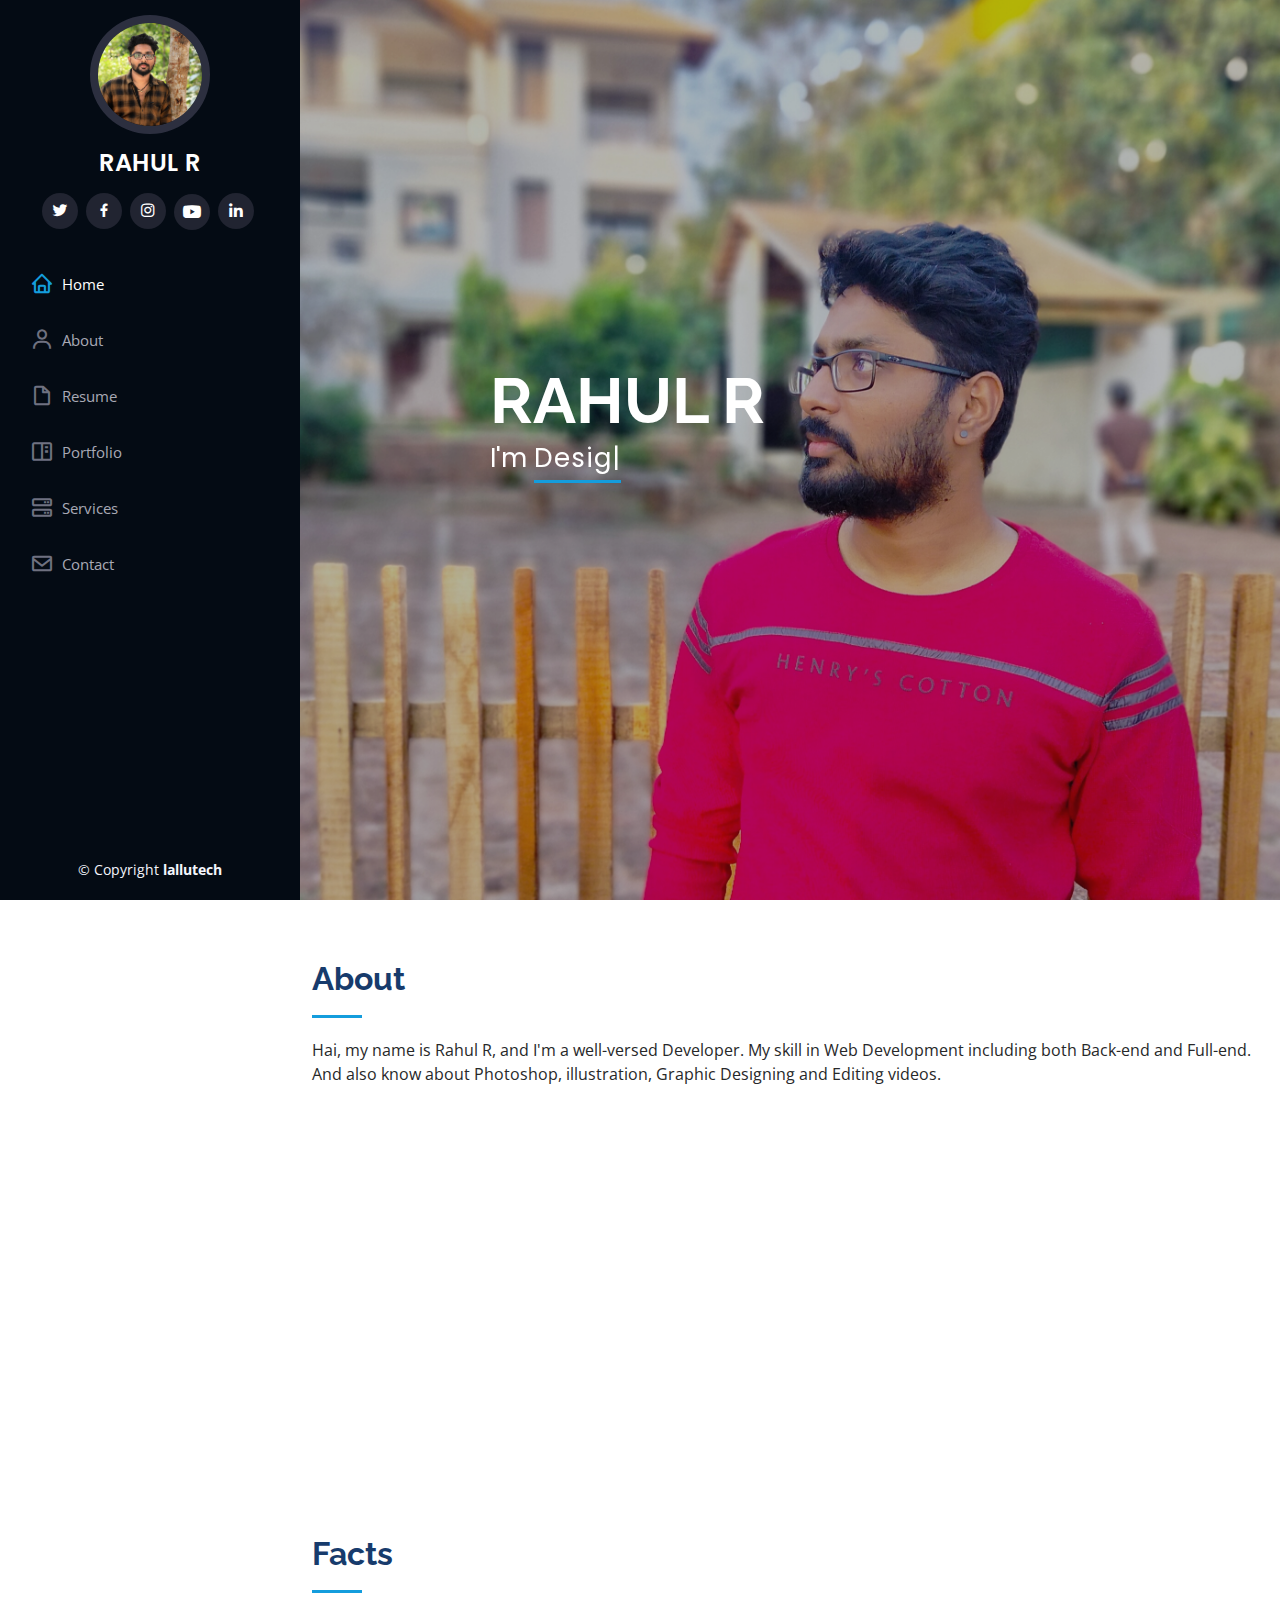
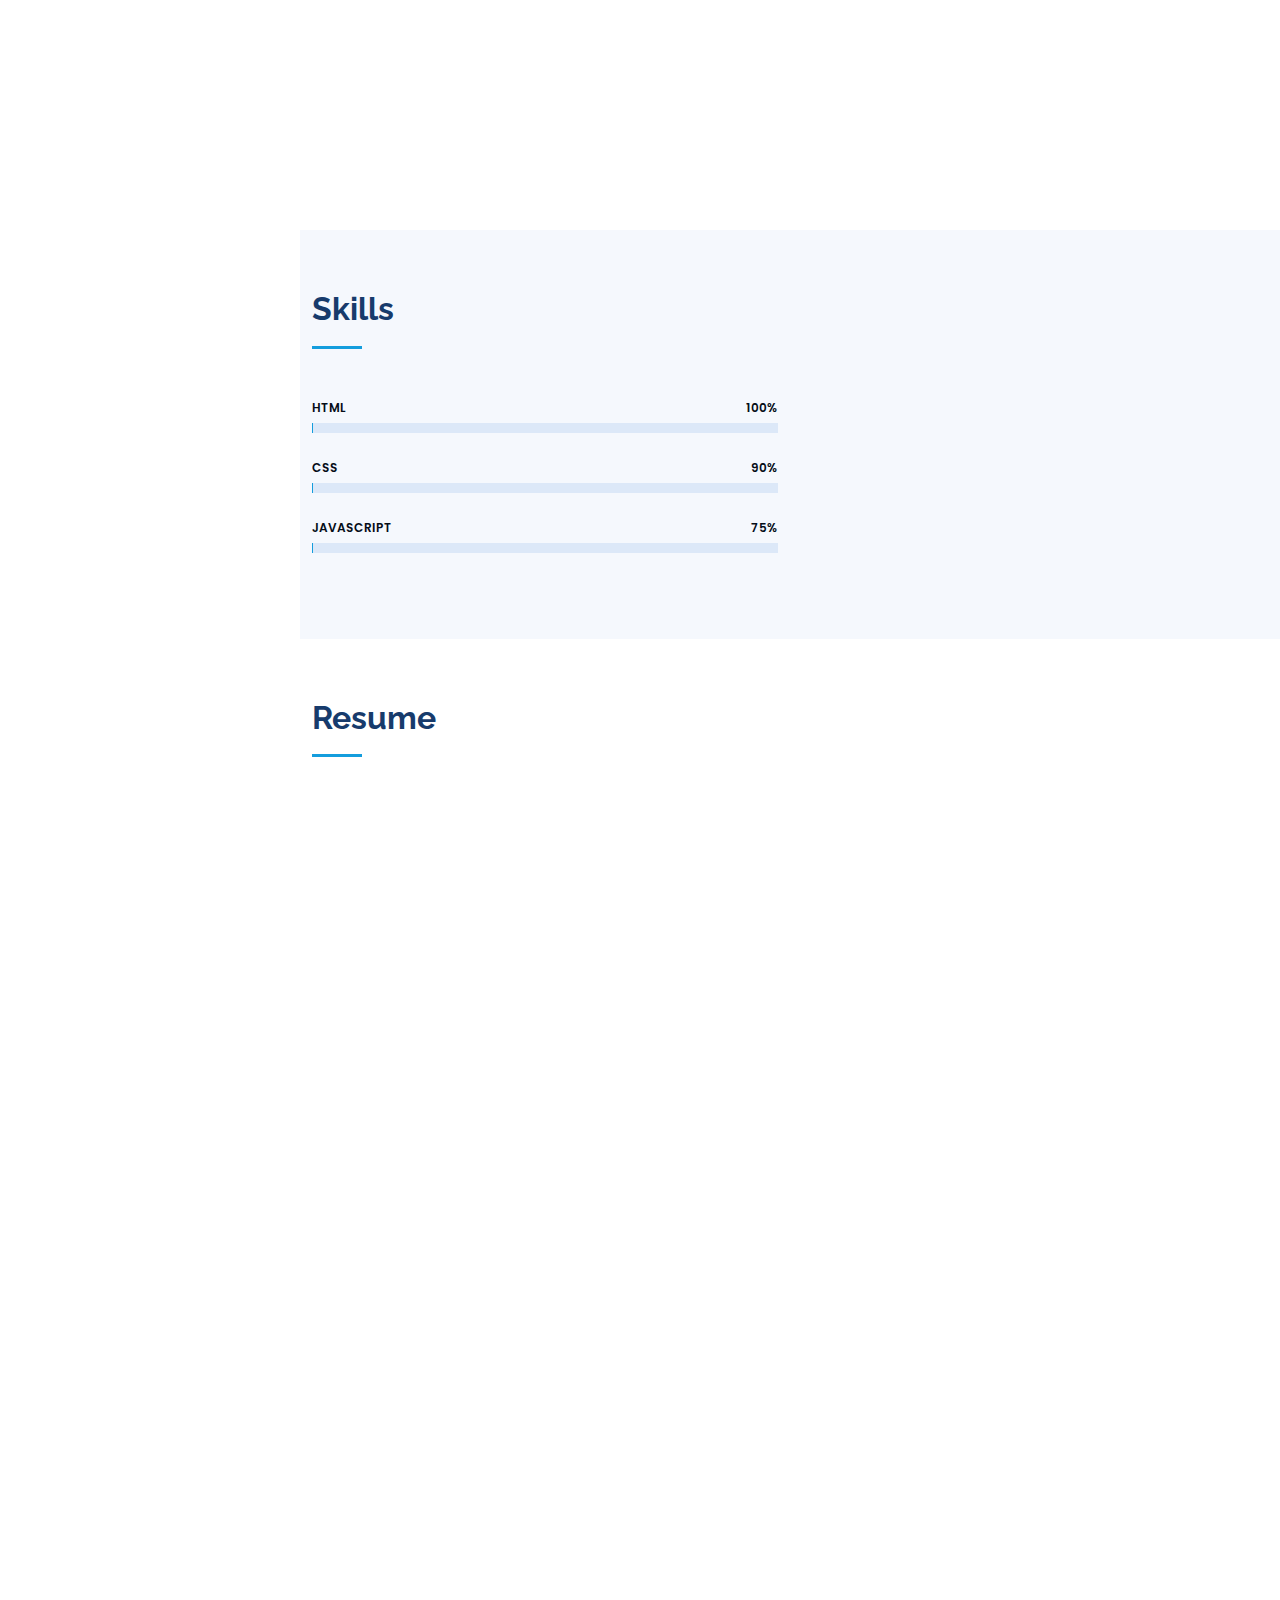
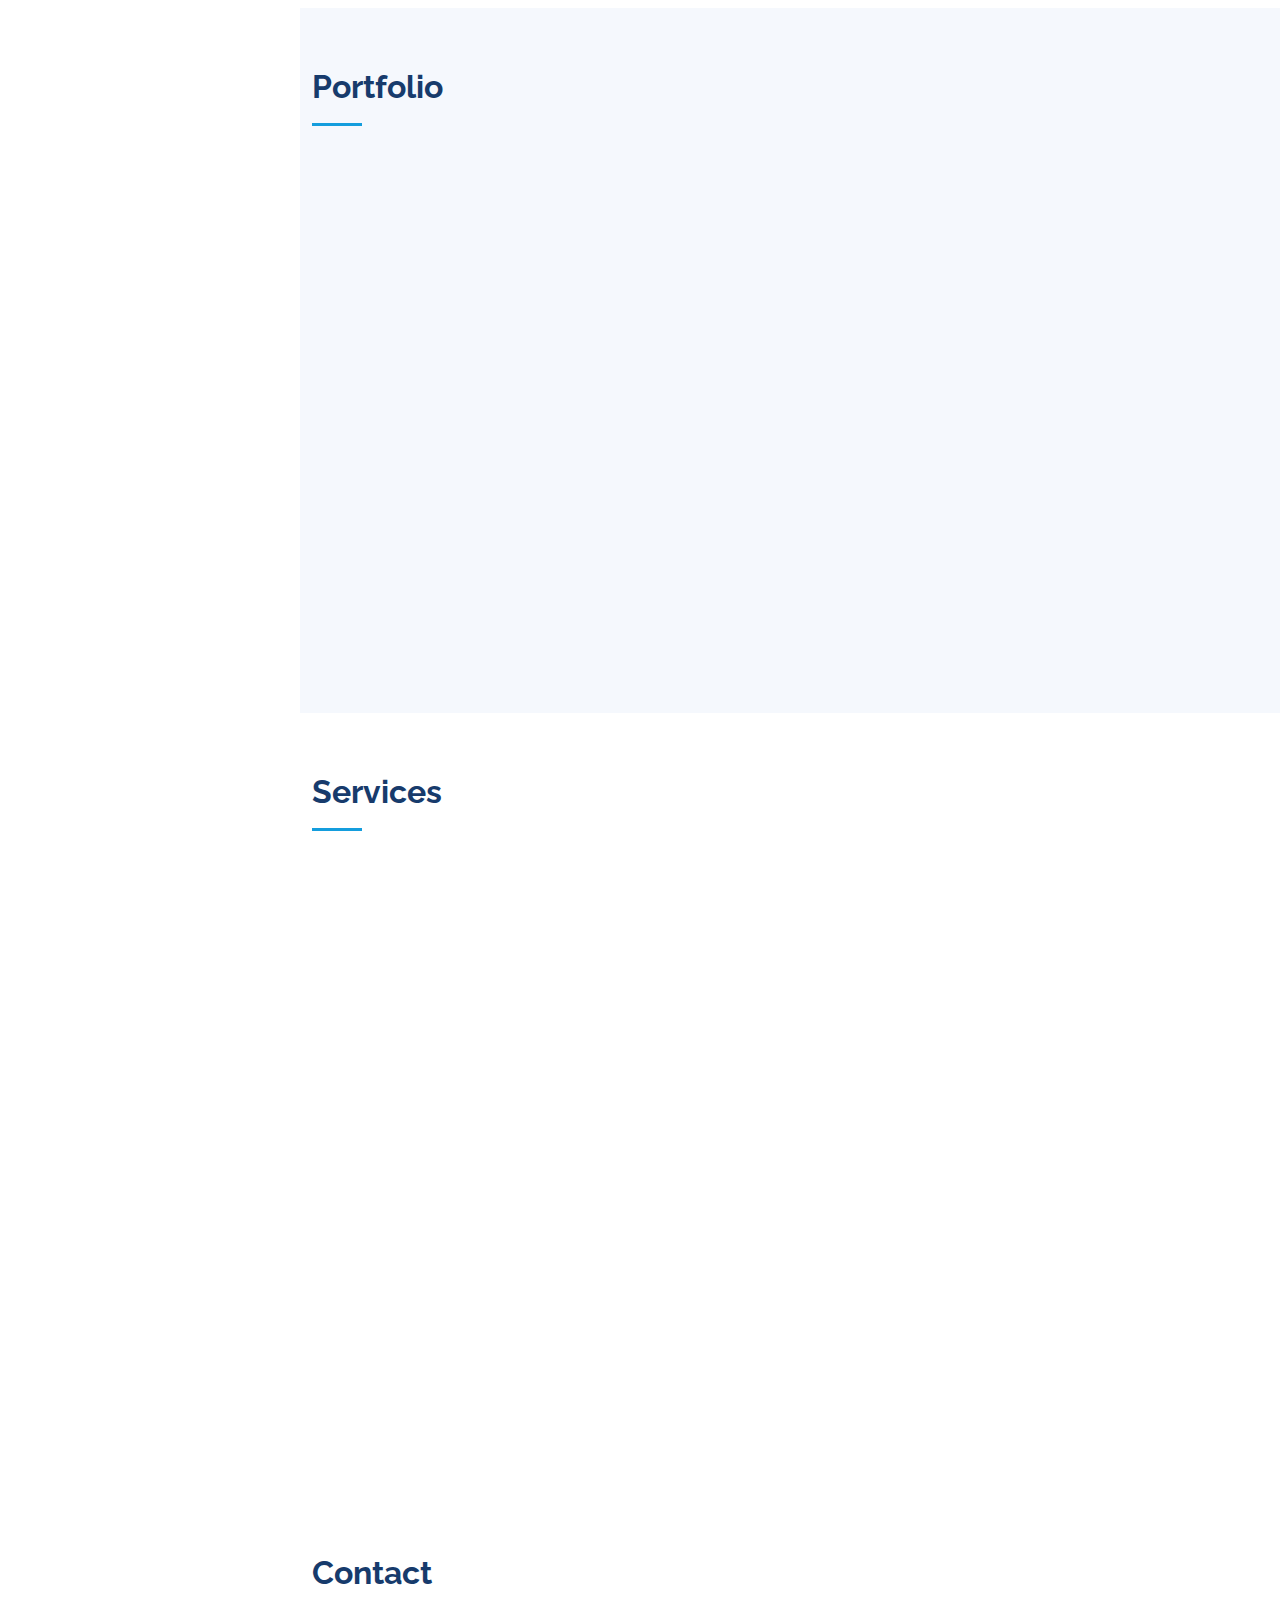
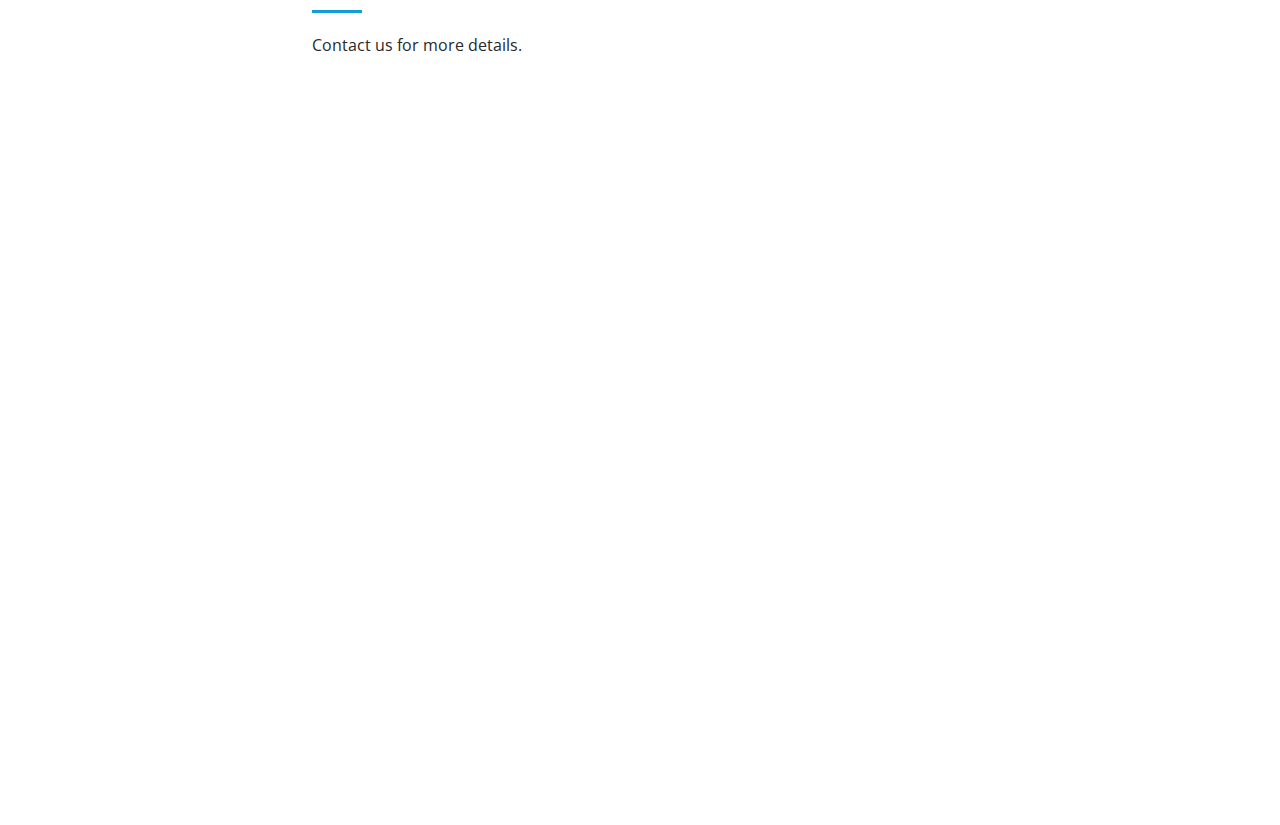
<file: index.html>
<!DOCTYPE html>
<html lang="en">

<head>
  <meta charset="utf-8">
  <meta content="width=device-width, initial-scale=1.0" name="viewport">

  <title>RAHUL R</title>
  <script src="https://ajax.googleapis.com/ajax/libs/jquery/3.5.1/jquery.min.js"></script>
  <meta content="" name="description">
  <meta content="" name="keywords">

  <!-- Favicons -->
  <link href="assets/img/lt-logo.png" rel="icon">
  <link href="assets/img/apple-touch-icon.png" rel="apple-touch-icon">

  <!-- Google Fonts -->
  <link href="https://fonts.googleapis.com/css?family=Open+Sans:300,300i,400,400i,600,600i,700,700i|Raleway:300,300i,400,400i,500,500i,600,600i,700,700i|Poppins:300,300i,400,400i,500,500i,600,600i,700,700i" rel="stylesheet">

  <!-- Vendor CSS Files -->
  <link href="assets/vendor/aos/aos.css" rel="stylesheet">
  <link href="assets/vendor/bootstrap/css/bootstrap.min.css" rel="stylesheet">
  <link href="assets/vendor/bootstrap-icons/bootstrap-icons.css" rel="stylesheet">
  <link href="assets/vendor/boxicons/css/boxicons.min.css" rel="stylesheet">
  <link href="assets/vendor/glightbox/css/glightbox.min.css" rel="stylesheet">
  <link href="assets/vendor/swiper/swiper-bundle.min.css" rel="stylesheet">

  <!-- Template Main CSS File -->
  <link href="assets/css/style.css" rel="stylesheet">

  <!-- =======================================================
  * Template Name: iPortfolio - v3.10.0
  * Template URL: https://bootstrapmade.com/iportfolio-bootstrap-portfolio-websites-template/
  * Author: BootstrapMade.com
  * License: https://bootstrapmade.com/license/
  ======================================================== -->
</head>

<body>

  <!-- ======= Mobile nav toggle button ======= -->
  <i class="bi bi-list mobile-nav-toggle d-xl-none"></i>

  <!-- ======= Header ======= -->
  <header id="header">
    <div class="d-flex flex-column">

      <div class="profile">
        <img src="assets/img/rahul.jpg" alt="" class="img-fluid rounded-circle">
        <h1 class="text-light"><a href="index.html">RAHUL R</a></h1>
        <div class="social-links mt-3 text-center">
          <a href="#" class="twitter"><i class="bx bxl-twitter"></i></a>
          <a href="https://www.facebook.com/rahul.ramesh.1447342?mibextid=ZbWKwL" class="facebook"><i class="bx bxl-facebook"></i></a>
          <a href="https://instagram.com/ra_hul__458?igshid=YmJhNjkzNzY=" class="instagram"><i class="bx bxl-instagram"></i></a>
          <a href="https://www.youtube.com/channel/UC-0vsH_HWn7qJlnX1DdF-AQ" class="youtube"><i class="bi-youtube"></i></a>
          <a href="https://www.linkedin.com/in/rahul-r-613b431ab/" class="linkedin"><i class="bx bxl-linkedin"></i></a>
        </div>
      </div>

      <nav id="navbar" class="nav-menu navbar">
        <ul>
          <li><a href="#hero" class="nav-link scrollto active"><i class="bx bx-home"></i> <span>Home</span></a></li>
          <li><a href="#about" class="nav-link scrollto"><i class="bx bx-user"></i> <span>About</span></a></li>
          <li><a href="#resume" class="nav-link scrollto"><i class="bx bx-file-blank"></i> <span>Resume</span></a></li>
          <li><a href="#portfolio" class="nav-link scrollto"><i class="bx bx-book-content"></i> <span>Portfolio</span></a></li>
          <li><a href="#services" class="nav-link scrollto"><i class="bx bx-server"></i> <span>Services</span></a></li>
          <li><a href="#contact" class="nav-link scrollto"><i class="bx bx-envelope"></i> <span>Contact</span></a></li>
        </ul>
      </nav><!-- .nav-menu -->
    </div>
  </header><!-- End Header -->

  <!-- ======= Hero Section ======= -->
  <section id="hero" class="d-flex flex-column justify-content-center align-items-center">
    <div class="hero-container" data-aos="fade-in">
      <h1>RAHUL R</h1>
      <p>I'm <span class="typed" data-typed-items="Designer, Developer, Freelancer, Photographer"></span></p>
    </div>
  </section><!-- End Hero -->

  <main id="main">

    <!-- ======= About Section ======= -->
    <section id="about" class="about">
      <div class="container">

        <div class="section-title">
          <h2>About</h2>
          <p>Hai, my name is Rahul R, and I'm a well-versed Developer. My skill in Web Development including both Back-end and Full-end. And also know about Photoshop, illustration, Graphic Designing and Editing videos.</p>
        </div>

        <div class="row">
          <div class="col-lg-4" data-aos="fade-right">
            <img src="assets/img/rahul.jpg" class="img-fluid" alt="">
          </div>
          <div class="col-lg-8 pt-4 pt-lg-0 content" data-aos="fade-left">
            <h3>Video Editor &amp; Web Developer.</h3>
            <p class="fst-italic">
              
            </p>
            <div class="row">
              <div class="col-lg-6">
                <ul>
                  <li><i class="bi bi-chevron-right"></i> <strong>Birthday:</strong> <span>24 January 1998</span></li>
                  <li><i class="bi bi-chevron-right"></i> <strong>Website:</strong> <span>www.rahulramesh458.com</span></li>
                  <li><i class="bi bi-chevron-right"></i> <strong>Phone:</strong> <span>+91 9633081811</span></li>
                  <li><i class="bi bi-chevron-right"></i> <strong>City:</strong> <span>Varkala, TVM</span></li>
                </ul>
              </div>
              <div class="col-lg-6">
                <ul>
                  <li><i class="bi bi-chevron-right"></i> <strong>Age:</strong> <span>25</span></li>
                  <li><i class="bi bi-chevron-right"></i> <strong>Degree:</strong> <span>Bachelor</span></li>
                  <li><i class="bi bi-chevron-right"></i> <strong>Mail:</strong> <span>rahulramesh458@gmail.com</span></li>
                  <li><i class="bi bi-chevron-right"></i> <strong>Freelance:</strong> <span>Available</span></li>
                </ul>
              </div>
            </div>
            
          </div>
        </div>

      </div>
    </section><!-- End About Section -->

    <!-- ======= Facts Section ======= -->
    <section id="facts" class="facts">
      <div class="container">

        <div class="section-title">
          <h2>Facts</h2>
          <p></p>
        </div>

        <div class="row no-gutters">

          <div class="col-lg-3 col-md-6 d-md-flex align-items-md-stretch" data-aos="fade-up">
            <div class="count-box">
              <i class="bi bi-emoji-smile"></i>
              <span data-purecounter-start="0" data-purecounter-end="50" data-purecounter-duration="1" class="purecounter"></span>
              <p><strong>Happy Clients</strong></p>
            </div>
          </div>

          <div class="col-lg-3 col-md-6 d-md-flex align-items-md-stretch" data-aos="fade-up" data-aos-delay="100">
            <div class="count-box">
              <i class="bi bi-journal-richtext"></i>
              <span data-purecounter-start="0" data-purecounter-end="100" data-purecounter-duration="1" class="purecounter"></span>
              <p><strong>Projects</strong></p>
            </div>
          </div>

          <div class="col-lg-3 col-md-6 d-md-flex align-items-md-stretch" data-aos="fade-up" data-aos-delay="200">
            <div class="count-box">
              <i class="bi bi-headset"></i>
              <span data-purecounter-start="0" data-purecounter-end="12" data-purecounter-duration="1" class="purecounter"></span>
              <p><strong>Hours Of Support</strong></p>
            </div>
          </div>

          <div class="col-lg-3 col-md-6 d-md-flex align-items-md-stretch" data-aos="fade-up" data-aos-delay="300">
            <div class="count-box">
              <i class="bi bi-people"></i>
              <span data-purecounter-start="0" data-purecounter-end="10" data-purecounter-duration="1" class="purecounter"></span>
              <p><strong>Hard Workers</strong></p>
            </div>
          </div>

        </div>

      </div>
    </section><!-- End Facts Section -->

    <!-- ======= Skills Section ======= -->
    <section id="skills" class="skills section-bg">
      <div class="container">

        <div class="section-title">
          <h2>Skills</h2>
          <p></p>
        </div>

        <div class="row skills-content">

          <div class="col-lg-6 data-aos="fade-up">

            <div class="progress">
              <span class="skill">HTML <i class="val">100%</i></span>
              <div class="progress-bar-wrap">
                <div class="progress-bar" role="progressbar" aria-valuenow="100" aria-valuemin="0" aria-valuemax="100"></div>
              </div>
            </div>

            <div class="progress">
              <span class="skill">CSS <i class="val">90%</i></span>
              <div class="progress-bar-wrap">
                <div class="progress-bar" role="progressbar" aria-valuenow="90" aria-valuemin="0" aria-valuemax="100"></div>
              </div>
            </div>

            <div class="progress">
              <span class="skill">JavaScript <i class="val">75%</i></span>
              <div class="progress-bar-wrap">
                <div class="progress-bar" role="progressbar" aria-valuenow="75" aria-valuemin="0" aria-valuemax="100"></div>
              </div>
            </div>

          </div>

          <div class="col-lg-6" data-aos="fade-up" data-aos-delay="100">

            <div class="progress">
              <span class="skill">React <i class="val">80%</i></span>
              <div class="progress-bar-wrap">
                <div class="progress-bar" role="progressbar" aria-valuenow="80" aria-valuemin="0" aria-valuemax="100"></div>
              </div>
            </div>

            <div class="progress">
              <span class="skill">MongoDB <i class="val">90%</i></span>
              <div class="progress-bar-wrap">
                <div class="progress-bar" role="progressbar" aria-valuenow="90" aria-valuemin="0" aria-valuemax="100"></div>
              </div>
            </div>

            <div class="progress">
              <span class="skill">Photoshop <i class="val">55%</i></span>
              <div class="progress-bar-wrap">
                <div class="progress-bar" role="progressbar" aria-valuenow="55" aria-valuemin="0" aria-valuemax="100"></div>
              </div>
            </div>

          </div>

        </div>

      </div>
    </section><!-- End Skills Section -->

    <!-- ======= Resume Section ======= -->
    <section id="resume" class="resume">
      <div class="container">

        <div class="section-title">
          <h2>Resume</h2>
          <p></p>
        </div>

        <div class="row">
          <div class="col-lg-6" data-aos="fade-up">
            <h3 class="resume-title">Sumary</h3>
            <div class="resume-item pb-0">
              <h4>RAHUL R</h4>
              <p><em>Innovative and deadline-driven Graphic Designer with 3+ years of experience designing and developing user-centered digital/print marketing material from initial concept to final, polished deliverable.</em></p>
              <ul>
                <li>Kerala, India</li>
                <li>+91 9633081811</li>
                <li>rahulramesh458@gmail.com</li>
              </ul>
            </div>

            <h3 class="resume-title">Education</h3>
            <div class="resume-item">
              <h4>Bachelor of Commerce &amp; TALLY</h4>
              <h5>2018 - 2021</h5>
              <p><em>Kerala University</em></p>
              <p>Graduated in Bachelor of Commerce, studied as a Bachelor of Commerce Graduate in Taxation, Accounting. </p>
            </div>
            <div class="resume-item">
              <h4>MERN STACK DEVELOPER</h4>
              <h5>2022 - 2023</h5>
              <p><em>BROTOTYPE, TVM</em></p>
              <p>Studied Programming languages and desiging Websites etc.</p>
            </div>
          </div>
          <div class="col-lg-6" data-aos="fade-up" data-aos-delay="100">
            <h3 class="resume-title">Professional Experience</h3>
            <div class="resume-item">
              <h4>MERN STACK DEVELOPER</h4>
              <h5>2023 - Present</h5>
              <p><em>BROTOTYPE-Intern</em></p>
              <ul>
                <li>Developing and Desiging of websites,</li>
                <li>Attending reviews form IT proffesionals</li>
                <li>Complete weekly task in taught shedule</li>
                <li>Daily working more than 12 hours</li>
              </ul>
            </div>
            
          </div>
        </div>

      </div>
    </section><!-- End Resume Section -->

    <!-- ======= Portfolio Section ======= -->
    <section id="portfolio" class="portfolio section-bg">
      <div class="container">

        <div class="section-title">
          <h2>Portfolio</h2>
          <p></p>
        </div>

        <div class="row" data-aos="fade-up">
          <div class="col-lg-12 d-flex justify-content-center">
            <ul id="portfolio-flters">
              <li data-filter="*" class="filter-active">All</li>
              <li data-filter=".filter-web">Web</li>
            </ul>
          </div>
        </div>

        <div class="row portfolio-container" data-aos="fade-up" data-aos-delay="100">

         

          <div class="col-lg-4 col-md-6 portfolio-item filter-web">
            <div class="portfolio-wrap">
              <img src="assets/img/portfolio/6075689.webp" class="img-fluid" alt="">
              <div class="portfolio-links">
                <a href="assets/img/portfolio/6075689.webp" data-gallery="portfolioGallery" class="portfolio-lightbox" title="Web 3"><i class="bx bx-plus"></i></a>
                <a href="portfolio-details.html" title="More Details"><i class="bx bx-link"></i></a>
              </div>
            </div>
          </div>

          <div class="col-lg-4 col-md-6 portfolio-item filter-web">
            <div class="portfolio-wrap">
              <img src="assets/img/portfolio/disney-logo-sw1oz184d480tq37.jpg" class="img-fluid" alt="">
              <div class="portfolio-links">
                <a href="assets/img/portfolio/disney-logo-sw1oz184d480tq37.jpg" data-gallery="portfolioGallery" class="portfolio-lightbox" title="Web 3"><i class="bx bx-plus"></i></a>
                <a href="portfolio-details.html" title="More Details"><i class="bx bx-link"></i></a>
              </div>
            </div>
          </div>

          <div class="col-lg-4 col-md-6 portfolio-item filter-web">
            <div class="portfolio-wrap">
              <img src="assets/img/portfolio/wp9980760.webp" class="img-fluid" alt="">
              <div class="portfolio-links">
                <a href="assets/img/portfolio/wp9980760.webp" data-gallery="portfolioGallery" class="portfolio-lightbox" title="Web 3"><i class="bx bx-plus"></i></a>
                <a href="portfolio-details.html" title="More Details"><i class="bx bx-link"></i></a>
              </div>
            </div>
          </div>

        
          <div class="col-lg-4 col-md-6 portfolio-item filter-web">
            <div class="portfolio-wrap">
              <img src="assets/img/portfolio/B8iFXXD.webp" class="img-fluid" alt="">
              <div class="portfolio-links">
                <a href="assets/img/portfolio/B8iFXXD.webp" data-gallery="portfolioGallery" class="portfolio-lightbox" title="Web 2"><i class="bx bx-plus"></i></a>
                <a href="portfolio-details.html" title="More Details"><i class="bx bx-link"></i></a>
              </div>
            </div>
          </div>

          
          

          

      </div>
    </section><!-- End Portfolio Section -->

    <!-- ======= Services Section ======= -->
    <section id="services" class="services">
      <div class="container">

        <div class="section-title">
          <h2>Services</h2>
          <p></p>
        </div>

        <div class="row">
          <div class="col-lg-4 col-md-6 icon-box" data-aos="fade-up">
            <div class="icon"><i class="bi bi-briefcase"></i></div>
            <h4 class="title"><a href="">MongoDB Development</a></h4>
            <p class="description">Our MongoDB developers are professional in MongoDB development services. Dedicated Mongodb developers will secure your data, encrypt your data and deliver the project you need for your business. MongoDB is the smartest way to manage your data, and it includes monitoring, backup, optimization, etc.</p>
          </div>
          <div class="col-lg-4 col-md-6 icon-box" data-aos="fade-up" data-aos-delay="100">
            <div class="icon"><i class="bi bi-card-checklist"></i></div>
            <h4 class="title"><a href="">Express JS Development</a></h4>
            <p class="description">With an impressive incorporation and migration aptitude, our team of experienced Express.js developers delivers top-notch solutions to meet the demands of our clients.</p>
          </div>
          <div class="col-lg-4 col-md-6 icon-box" data-aos="fade-up" data-aos-delay="200">
            <div class="icon"><i class="bi bi-bar-chart"></i></div>
            <h4 class="title"><a href="">React JS Development</a></h4>
            <p class="description">Reactjs is a popular and top-trending open-source JavaScript library that develops user interfaces based on UI components. Our reactjs development team becomes an immovable force when providing feature-rich services with the latest technologies.</p>
          </div>
          <div class="col-lg-4 col-md-6 icon-box" data-aos="fade-up" data-aos-delay="300">
            <div class="icon"><i class="bi bi-binoculars"></i></div>
            <h4 class="title"><a href="">Node JS Development</a></h4>
            <p class="description">We develop advanced web applications using Node js which is an open source, cross platform javascript. Get highly secure, adaptable & rich in interactive user interface applications at reasonable costs.</p>
          </div>
          <div class="col-lg-4 col-md-6 icon-box" data-aos="fade-up" data-aos-delay="400">
            <div class="icon"><i class="bi bi-brightness-high"></i></div>
            <h4 class="title"><a href="">Graphic Design and Eideo Editing</a></h4>
            <p class="description">The benefits of a hands-on design team are now at your fingertips. Our dedicated experts aim to deliver you high-quality designs in record time, at a fraction of the price.</p>
          </div>
          <div class="col-lg-4 col-md-6 icon-box" data-aos="fade-up" data-aos-delay="500">
            <div class="icon"><i class="bi bi-calendar4-week"></i></div>
            <h4 class="title"><a href="">Maintanence Support</a></h4>
            <p class="description">We offer 24/7 support as well as maintenance services to allow you to connect with us</p>
          </div>
        </div>

      </div>
    </section><!-- End Services Section -->
    

    <!-- ======= Contact Section ======= -->
    <section id="contact" class="contact">
      <div class="container">

        <div class="section-title">
          <h2>Contact</h2>
          <p>Contact us for more details.</p>
        </div>

        <div class="row" data-aos="fade-in">

          <div class="col-lg-5 d-flex align-items-stretch">
            <div class="info">
              <div class="address">
                <i class="bi bi-geo-alt"></i>
                <h4>Location:</h4>
                <p>Varkala, TVM </p>
              </div>

              <div class="email">
                <i class="bi bi-envelope"></i>
                <h4>Email:</h4>
                <p>rahulramesh458@gmail.com</p>
              </div>

              <div class="phone">
                <i class="bi bi-phone"></i>
                <h4>Call:</h4>
                <p>+91 9633081811</p>
              </div>

              <iframe src="https://www.google.com/maps/embed?pb=!1m18!1m12!1m3!1d3943.5300109709237!2d76.76636681043448!3d8.736098091277793!2m3!1f0!2f0!3f0!3m2!1i1024!2i768!4f13.1!3m3!1m2!1s0x3b05e8fd40dec5df%3A0x30f26c2484b0e2fc!2sPalachira%20-%20Karathala%20-Thettikulam%20Rd%2C%20Kerala!5e0!3m2!1sen!2sin!4v1681988502609!5m2!1sen!2sin" frameborder="0" style="border:0; width: 100%; height: 290px;" allowfullscreen></iframe>
            </div>

          </div>

          <div class="col-lg-7 mt-5 mt-lg-0 d-flex align-items-stretch">
            <form id="submit-form" action="">
              <div class="row">
                <div class="form-group col-md-6">
                  <label for="name">Your Name</label>
                  <input type="text" name="name" class="form-control" id="name" required>
                </div>
                <div class="form-group col-md-6">
                  <label for="name">Your Email</label>
                  <input type="email" class="form-control" name="email" id="email" required>
                </div>
              </div>
              <div class="form-group">
                <label for="name">Subject</label>
                <input type="text" class="form-control" name="subject" id="subject" required>
              </div>
              <div class="form-group">
                <label for="name">Message</label>
                <textarea class="form-control" name="message" rows="10" required></textarea>
              </div>
              <div class="my-3">
                <div class="loading"></div>
                <div class="error-message"></div>
                <div class="sent-message"></div>
              </div>
              <div class="text-center"><button type="submit">Send Message</button></div>
            </form>
          </div>

        </div>

      </div>
      <script>
        $("#submit-form").submit((e)=>{
            e.preventDefault()
            $.ajax({
                url:"https://script.google.com/macros/s/AKfycbxmdB-7b9lRt3Q2Xc75-xtQWU3Ofj1YjcyVw_bsDHTHitDMPgAdRT-GS4fcjWyPCO2o/exec",
                data:$("#submit-form").serialize(),
                method:"post",
                success:function (response){
                    alert("Form submitted successfully")
                    window.location.reload()
                    // window.location.href="https://google.com"
                },
                error:function (err){
                    alert("Something Error")
    
                }
            })
        })
    </script>
    </section><!-- End Contact Section -->

  </main><!-- End #main -->

  <!-- ======= Footer ======= -->
  <footer id="footer">
    <div class="container">
      <div class="copyright">
        &copy; Copyright <strong><span>lallutech</span></strong>
      </div>
      <div class="credits">
        <!-- All the links in the footer should remain intact. -->
        <!-- You can delete the links only if you purchased the pro version. -->
        <!-- Licensing information: https://bootstrapmade.com/license/ -->
        <!-- Purchase the pro version with working PHP/AJAX contact form: https://bootstrapmade.com/iportfolio-bootstrap-portfolio-websites-template/ -->
       
      </div>
    </div>
  </footer><!-- End  Footer -->

  <a href="#" class="back-to-top d-flex align-items-center justify-content-center"><i class="bi bi-arrow-up-short"></i></a>

  <!-- Vendor JS Files -->
  <script src="assets/vendor/purecounter/purecounter_vanilla.js"></script>
  <script src="assets/vendor/aos/aos.js"></script>
  <script src="assets/vendor/bootstrap/js/bootstrap.bundle.min.js"></script>
  <script src="assets/vendor/glightbox/js/glightbox.min.js"></script>
  <script src="assets/vendor/isotope-layout/isotope.pkgd.min.js"></script>
  <script src="assets/vendor/swiper/swiper-bundle.min.js"></script>
  <script src="assets/vendor/typed.js/typed.min.js"></script>
  <script src="assets/vendor/waypoints/noframework.waypoints.js"></script>
  <script src="assets/vendor/php-email-form/validate.js"></script>

  <!-- Template Main JS File -->
  <script src="assets/js/main.js"></script>

</body>

</html>
</file>
<file: assets/css/style.css>
/**
* Template Name: iPortfolio - v3.10.0
* Template URL: https://bootstrapmade.com/iportfolio-bootstrap-portfolio-websites-template/
* Author: BootstrapMade.com
* License: https://bootstrapmade.com/license/
*/

/*--------------------------------------------------------------
# General
--------------------------------------------------------------*/
body {
  font-family: "Open Sans", sans-serif;
  color: #272829;
}

a {
  color: #149ddd;
  text-decoration: none;
}

a:hover {
  color: #37b3ed;
  text-decoration: none;
}

h1,
h2,
h3,
h4,
h5,
h6 {
  font-family: "Raleway", sans-serif;
}

/*--------------------------------------------------------------
# Back to top button
--------------------------------------------------------------*/
.back-to-top {
  position: fixed;
  visibility: hidden;
  opacity: 0;
  right: 15px;
  bottom: 15px;
  z-index: 996;
  background: #149ddd;
  width: 40px;
  height: 40px;
  border-radius: 50px;
  transition: all 0.4s;
}

.back-to-top i {
  font-size: 28px;
  color: #fff;
  line-height: 0;
}

.back-to-top:hover {
  background: #2eafec;
  color: #fff;
}

.back-to-top.active {
  visibility: visible;
  opacity: 1;
}

/*--------------------------------------------------------------
# Header
--------------------------------------------------------------*/
#header {
  position: fixed;
  top: 0;
  left: 0;
  bottom: 0;
  width: 300px;
  transition: all ease-in-out 0.5s;
  z-index: 9997;
  transition: all 0.5s;
  padding: 0 15px;
  background: #040b14;
  overflow-y: auto;
}

#header .profile img {
  margin: 15px auto;
  display: block;
  width: 120px;
  border: 8px solid #2c2f3f;
}

#header .profile h1 {
  font-size: 24px;
  margin: 0;
  padding: 0;
  font-weight: 600;
  -moz-text-align-last: center;
  text-align-last: center;
  font-family: "Poppins", sans-serif;
}

#header .profile h1 a,
#header .profile h1 a:hover {
  color: #fff;
  text-decoration: none;
}

#header .profile .social-links a {
  font-size: 18px;
  display: inline-block;
  background: #212431;
  color: #fff;
  line-height: 1;
  padding: 8px 0;
  margin-right: 4px;
  border-radius: 50%;
  text-align: center;
  width: 36px;
  height: 36px;
  transition: 0.3s;
}

#header .profile .social-links a:hover {
  background: #149ddd;
  color: #fff;
  text-decoration: none;
}

#main {
  margin-left: 300px;
}

@media (max-width: 1199px) {
  #header {
    left: -300px;
  }

  #main {
    margin-left: 0;
  }
}

/*--------------------------------------------------------------
# Navigation Menu
--------------------------------------------------------------*/
/* Desktop Navigation */
.nav-menu {
  padding: 30px 0 0 0;
}

.nav-menu * {
  margin: 0;
  padding: 0;
  list-style: none;
}

.nav-menu>ul>li {
  position: relative;
  white-space: nowrap;
}

.nav-menu a,
.nav-menu a:focus {
  display: flex;
  align-items: center;
  color: #a8a9b4;
  padding: 12px 15px;
  margin-bottom: 8px;
  transition: 0.3s;
  font-size: 15px;
}

.nav-menu a i,
.nav-menu a:focus i {
  font-size: 24px;
  padding-right: 8px;
  color: #6f7180;
}

.nav-menu a:hover,
.nav-menu .active,
.nav-menu .active:focus,
.nav-menu li:hover>a {
  text-decoration: none;
  color: #fff;
}

.nav-menu a:hover i,
.nav-menu .active i,
.nav-menu .active:focus i,
.nav-menu li:hover>a i {
  color: #149ddd;
}

/* Mobile Navigation */
.mobile-nav-toggle {
  position: fixed;
  right: 15px;
  top: 15px;
  z-index: 9998;
  border: 0;
  font-size: 24px;
  transition: all 0.4s;
  outline: none !important;
  background-color: #149ddd;
  color: #fff;
  width: 40px;
  height: 40px;
  display: inline-flex;
  align-items: center;
  justify-content: center;
  line-height: 0;
  border-radius: 50px;
  cursor: pointer;
}

.mobile-nav-active {
  overflow: hidden;
}

.mobile-nav-active #header {
  left: 0;
}

/*--------------------------------------------------------------
# Hero Section
--------------------------------------------------------------*/
#hero {
  width: 100%;
  height: 100vh;
  background: url("../img/IMG_20230219_180117.jpg") top center;
  background-size: cover;
}

#hero:before {
  content: "";
  background: rgba(5, 13, 24, 0.3);
  position: absolute;
  bottom: 0;
  top: 0;
  left: 0;
  right: 0;
  z-index: 1;
}

#hero .hero-container {
  position: relative;
  z-index: 2;
  min-width: 300px;
}

#hero h1 {
  margin: 0 0 10px 0;
  font-size: 64px;
  font-weight: 700;
  line-height: 56px;
  color: #fff;
}

#hero p {
  color: #fff;
  margin-bottom: 50px;
  font-size: 26px;
  font-family: "Poppins", sans-serif;
}

#hero p span {
  color: #fff;
  padding-bottom: 4px;
  letter-spacing: 1px;
  border-bottom: 3px solid #149ddd;
}

@media (min-width: 1024px) {
  #hero {
    background-attachment: fixed;
  }
}

@media (max-width: 768px) {
  #hero h1 {
    font-size: 28px;
    line-height: 36px;
  }

  #hero h2 {
    font-size: 18px;
    line-height: 24px;
    margin-bottom: 30px;
  }
}

/*--------------------------------------------------------------
# Sections General
--------------------------------------------------------------*/
section {
  padding: 60px 0;
  overflow: hidden;
}

.section-bg {
  background: #f5f8fd;
}

.section-title {
  padding-bottom: 30px;
}

.section-title h2 {
  font-size: 32px;
  font-weight: bold;
  margin-bottom: 20px;
  padding-bottom: 20px;
  position: relative;
  color: #173b6c;
}

.section-title h2::after {
  content: "";
  position: absolute;
  display: block;
  width: 50px;
  height: 3px;
  background: #149ddd;
  bottom: 0;
  left: 0;
}

.section-title p {
  margin-bottom: 0;
}

/*--------------------------------------------------------------
# About
--------------------------------------------------------------*/
.about .content h3 {
  font-weight: 700;
  font-size: 26px;
  color: #173b6c;
}

.about .content ul {
  list-style: none;
  padding: 0;
}

.about .content ul li {
  margin-bottom: 20px;
  display: flex;
  align-items: center;
}

.about .content ul strong {
  margin-right: 10px;
}

.about .content ul i {
  font-size: 16px;
  margin-right: 5px;
  color: #149ddd;
  line-height: 0;
}

.about .content p:last-child {
  margin-bottom: 0;
}

/*--------------------------------------------------------------
# Facts
--------------------------------------------------------------*/
.facts {
  padding-bottom: 30px;
}

.facts .count-box {
  padding: 30px;
  width: 100%;
}

.facts .count-box i {
  display: block;
  font-size: 44px;
  color: #149ddd;
  float: left;
  line-height: 0;
}

.facts .count-box span {
  font-size: 48px;
  line-height: 40px;
  display: block;
  font-weight: 700;
  color: #050d18;
  margin-left: 60px;
}

.facts .count-box p {
  padding: 15px 0 0 0;
  margin: 0 0 0 60px;
  font-family: "Raleway", sans-serif;
  font-size: 14px;
  color: #122f57;
}

.facts .count-box a {
  font-weight: 600;
  display: block;
  margin-top: 20px;
  color: #122f57;
  font-size: 15px;
  font-family: "Poppins", sans-serif;
  transition: ease-in-out 0.3s;
}

.facts .count-box a:hover {
  color: #1f5297;
}

/*--------------------------------------------------------------
# Akills
--------------------------------------------------------------*/
.skills .progress {
  height: 60px;
  display: block;
  background: none;
  border-radius: 0;
}

.skills .progress .skill {
  padding: 0;
  margin: 0 0 6px 0;
  text-transform: uppercase;
  display: block;
  font-weight: 600;
  font-family: "Poppins", sans-serif;
  color: #050d18;
}

.skills .progress .skill .val {
  float: right;
  font-style: normal;
}

.skills .progress-bar-wrap {
  background: #dce8f8;
  height: 10px;
}

.skills .progress-bar {
  width: 1px;
  height: 10px;
  transition: 0.9s;
  background-color: #149ddd;
}

/*--------------------------------------------------------------
# Resume
--------------------------------------------------------------*/
.resume .resume-title {
  font-size: 26px;
  font-weight: 700;
  margin-top: 20px;
  margin-bottom: 20px;
  color: #050d18;
}

.resume .resume-item {
  padding: 0 0 20px 20px;
  margin-top: -2px;
  border-left: 2px solid #1f5297;
  position: relative;
}

.resume .resume-item h4 {
  line-height: 18px;
  font-size: 18px;
  font-weight: 600;
  text-transform: uppercase;
  font-family: "Poppins", sans-serif;
  color: #050d18;
  margin-bottom: 10px;
}

.resume .resume-item h5 {
  font-size: 16px;
  background: #e4edf9;
  padding: 5px 15px;
  display: inline-block;
  font-weight: 600;
  margin-bottom: 10px;
}

.resume .resume-item ul {
  padding-left: 20px;
}

.resume .resume-item ul li {
  padding-bottom: 10px;
}

.resume .resume-item:last-child {
  padding-bottom: 0;
}

.resume .resume-item::before {
  content: "";
  position: absolute;
  width: 16px;
  height: 16px;
  border-radius: 50px;
  left: -9px;
  top: 0;
  background: #fff;
  border: 2px solid #1f5297;
}

/*--------------------------------------------------------------
# Portfolio
--------------------------------------------------------------*/
.portfolio .portfolio-item {
  margin-bottom: 30px;
}

.portfolio #portfolio-flters {
  padding: 0;
  margin: 0 auto 35px auto;
  list-style: none;
  text-align: center;
  background: #fff;
  border-radius: 50px;
  padding: 2px 15px;
}

.portfolio #portfolio-flters li {
  cursor: pointer;
  display: inline-block;
  padding: 10px 15px 8px 15px;
  font-size: 14px;
  font-weight: 600;
  line-height: 1;
  text-transform: uppercase;
  color: #272829;
  margin-bottom: 5px;
  transition: all 0.3s ease-in-out;
}

.portfolio #portfolio-flters li:hover,
.portfolio #portfolio-flters li.filter-active {
  color: #149ddd;
}

.portfolio #portfolio-flters li:last-child {
  margin-right: 0;
}

.portfolio .portfolio-wrap {
  transition: 0.3s;
  position: relative;
  overflow: hidden;
  z-index: 1;
}

.portfolio .portfolio-wrap::before {
  content: "";
  background: rgba(255, 255, 255, 0.5);
  position: absolute;
  left: 0;
  right: 0;
  top: 0;
  bottom: 0;
  transition: all ease-in-out 0.3s;
  z-index: 2;
  opacity: 0;
}

.portfolio .portfolio-wrap .portfolio-links {
  opacity: 1;
  left: 0;
  right: 0;
  bottom: -60px;
  z-index: 3;
  position: absolute;
  transition: all ease-in-out 0.3s;
  display: flex;
  justify-content: center;
}

.portfolio .portfolio-wrap .portfolio-links a {
  color: #fff;
  font-size: 28px;
  text-align: center;
  background: rgba(20, 157, 221, 0.75);
  transition: 0.3s;
  width: 50%;
}

.portfolio .portfolio-wrap .portfolio-links a:hover {
  background: rgba(20, 157, 221, 0.95);
}

.portfolio .portfolio-wrap .portfolio-links a+a {
  border-left: 1px solid #37b3ed;
}

.portfolio .portfolio-wrap:hover::before {
  top: 0;
  left: 0;
  right: 0;
  bottom: 0;
  opacity: 1;
}

.portfolio .portfolio-wrap:hover .portfolio-links {
  opacity: 1;
  bottom: 0;
}

/*--------------------------------------------------------------
# Portfolio Details
--------------------------------------------------------------*/
.portfolio-details {
  padding-top: 40px;
}

.portfolio-details .portfolio-details-slider img {
  width: 100%;
}

.portfolio-details .portfolio-details-slider .swiper-pagination {
  margin-top: 20px;
  position: relative;
}

.portfolio-details .portfolio-details-slider .swiper-pagination .swiper-pagination-bullet {
  width: 12px;
  height: 12px;
  background-color: #fff;
  opacity: 1;
  border: 1px solid #149ddd;
}

.portfolio-details .portfolio-details-slider .swiper-pagination .swiper-pagination-bullet-active {
  background-color: #149ddd;
}

.portfolio-details .portfolio-info {
  padding: 30px;
  box-shadow: 0px 0 30px rgba(5, 13, 24, 0.08);
}

.portfolio-details .portfolio-info h3 {
  font-size: 22px;
  font-weight: 700;
  margin-bottom: 20px;
  padding-bottom: 20px;
  border-bottom: 1px solid #eee;
}

.portfolio-details .portfolio-info ul {
  list-style: none;
  padding: 0;
  font-size: 15px;
}

.portfolio-details .portfolio-info ul li+li {
  margin-top: 10px;
}

.portfolio-details .portfolio-description {
  padding-top: 30px;
}

.portfolio-details .portfolio-description h2 {
  font-size: 26px;
  font-weight: 700;
  margin-bottom: 20px;
}

.portfolio-details .portfolio-description p {
  padding: 0;
}

/*--------------------------------------------------------------
# Services
--------------------------------------------------------------*/
.services .icon-box {
  margin-bottom: 20px;
}

.services .icon {
  float: left;
  display: flex;
  align-items: center;
  justify-content: center;
  width: 54px;
  height: 54px;
  background: #149ddd;
  border-radius: 50%;
  transition: 0.5s;
  border: 1px solid #149ddd;
}

.services .icon i {
  color: #fff;
  font-size: 24px;
  line-height: 0;
}

.services .icon-box:hover .icon {
  background: #fff;
}

.services .icon-box:hover .icon i {
  color: #149ddd;
}

.services .title {
  margin-left: 80px;
  font-weight: 700;
  margin-bottom: 15px;
  font-size: 18px;
}

.services .title a {
  color: #343a40;
}

.services .title a:hover {
  color: #149ddd;
}

.services .description {
  margin-left: 80px;
  line-height: 24px;
  font-size: 14px;
}

/*--------------------------------------------------------------
# Testimonials
--------------------------------------------------------------*/
.testimonials .testimonials-carousel,
.testimonials .testimonials-slider {
  overflow: hidden;
}

.testimonials .testimonial-item {
  box-sizing: content-box;
  text-align: center;
  min-height: 320px;
}

.testimonials .testimonial-item .testimonial-img {
  width: 90px;
  border-radius: 50%;
  margin: 0 auto;
}

.testimonials .testimonial-item h3 {
  font-size: 18px;
  font-weight: bold;
  margin: 10px 0 5px 0;
  color: #111;
}

.testimonials .testimonial-item h4 {
  font-size: 14px;
  color: #999;
  margin: 0;
}

.testimonials .testimonial-item .quote-icon-left,
.testimonials .testimonial-item .quote-icon-right {
  color: #c3e8fa;
  font-size: 26px;
}

.testimonials .testimonial-item .quote-icon-left {
  display: inline-block;
  left: -5px;
  position: relative;
}

.testimonials .testimonial-item .quote-icon-right {
  display: inline-block;
  right: -5px;
  position: relative;
  top: 10px;
}

.testimonials .testimonial-item p {
  font-style: italic;
  margin: 0 15px 15px 15px;
  padding: 20px;
  background: #fff;
  position: relative;
  margin-bottom: 35px;
  border-radius: 6px;
  box-shadow: 0px 2px 15px rgba(0, 0, 0, 0.1);
}

.testimonials .testimonial-item p::after {
  content: "";
  width: 0;
  height: 0;
  border-top: 20px solid #fff;
  border-right: 20px solid transparent;
  border-left: 20px solid transparent;
  position: absolute;
  bottom: -20px;
  left: calc(50% - 20px);
}

.testimonials .swiper-pagination {
  margin-top: 20px;
  position: relative;
}

.testimonials .swiper-pagination .swiper-pagination-bullet {
  width: 12px;
  height: 12px;
  background-color: #fff;
  opacity: 1;
  border: 1px solid #149ddd;
}

.testimonials .swiper-pagination .swiper-pagination-bullet-active {
  background-color: #149ddd;
}

/*--------------------------------------------------------------
# Contact
--------------------------------------------------------------*/
.contact {
  padding-bottom: 130px;
}

.contact .info {
  padding: 30px;
  background: #fff;
  width: 100%;
  box-shadow: 0 0 24px 0 rgba(0, 0, 0, 0.12);
}

.contact .info i {
  font-size: 20px;
  color: #149ddd;
  float: left;
  width: 44px;
  height: 44px;
  background: #dff3fc;
  display: flex;
  justify-content: center;
  align-items: center;
  border-radius: 50px;
  transition: all 0.3s ease-in-out;
}

.contact .info h4 {
  padding: 0 0 0 60px;
  font-size: 22px;
  font-weight: 600;
  margin-bottom: 5px;
  color: #050d18;
}

.contact .info p {
  padding: 0 0 10px 60px;
  margin-bottom: 20px;
  font-size: 14px;
  color: #173b6c;
}

.contact .info .email p {
  padding-top: 5px;
}

.contact .info .social-links {
  padding-left: 60px;
}

.contact .info .social-links a {
  font-size: 18px;
  display: inline-block;
  background: #333;
  color: #fff;
  line-height: 1;
  padding: 8px 0;
  border-radius: 50%;
  text-align: center;
  width: 36px;
  height: 36px;
  transition: 0.3s;
  margin-right: 10px;
}

.contact .info .social-links a:hover {
  background: #149ddd;
  color: #fff;
}

.contact .info .email:hover i,
.contact .info .address:hover i,
.contact .info .phone:hover i {
  background: #149ddd;
  color: #fff;
}

.contact .php-email-form {
  width: 100%;
  padding: 30px;
  background: #fff;
  box-shadow: 0 0 24px 0 rgba(0, 0, 0, 0.12);
}

.contact .php-email-form .form-group {
  padding-bottom: 8px;
}

.contact .php-email-form .validate {
  display: none;
  color: red;
  margin: 0 0 15px 0;
  font-weight: 400;
  font-size: 13px;
}

.contact .php-email-form .error-message {
  display: none;
  color: #fff;
  background: #ed3c0d;
  text-align: left;
  padding: 15px;
  font-weight: 600;
}

.contact .php-email-form .error-message br+br {
  margin-top: 25px;
}

.contact .php-email-form .sent-message {
  display: none;
  color: #fff;
  background: #18d26e;
  text-align: center;
  padding: 15px;
  font-weight: 600;
}

.contact .php-email-form .loading {
  display: none;
  background: #fff;
  text-align: center;
  padding: 15px;
}

.contact .php-email-form .loading:before {
  content: "";
  display: inline-block;
  border-radius: 50%;
  width: 24px;
  height: 24px;
  margin: 0 10px -6px 0;
  border: 3px solid #18d26e;
  border-top-color: #eee;
  -webkit-animation: animate-loading 1s linear infinite;
  animation: animate-loading 1s linear infinite;
}

.contact .php-email-form .form-group {
  margin-bottom: 15px;
}

.contact .php-email-form label {
  padding-bottom: 8px;
}

.contact .php-email-form input,
.contact .php-email-form textarea {
  border-radius: 0;
  box-shadow: none;
  font-size: 14px;
}

.contact .php-email-form input {
  height: 44px;
}

.contact .php-email-form textarea {
  padding: 10px 15px;
}

.contact .php-email-form button[type=submit] {
  background: #149ddd;
  border: 0;
  padding: 10px 24px;
  color: #fff;
  transition: 0.4s;
  border-radius: 4px;
}

.contact .php-email-form button[type=submit]:hover {
  background: #37b3ed;
}

@-webkit-keyframes animate-loading {
  0% {
    transform: rotate(0deg);
  }

  100% {
    transform: rotate(360deg);
  }
}

@keyframes animate-loading {
  0% {
    transform: rotate(0deg);
  }

  100% {
    transform: rotate(360deg);
  }
}

/*--------------------------------------------------------------
# Breadcrumbs
--------------------------------------------------------------*/
.breadcrumbs {
  padding: 20px 0;
  background: #f9f9f9;
}

.breadcrumbs h2 {
  font-size: 26px;
  font-weight: 300;
}

.breadcrumbs ol {
  display: flex;
  flex-wrap: wrap;
  list-style: none;
  padding: 0;
  margin: 0;
  font-size: 15px;
}

.breadcrumbs ol li+li {
  padding-left: 10px;
}

.breadcrumbs ol li+li::before {
  display: inline-block;
  padding-right: 10px;
  color: #0e2442;
  content: "/";
}

@media (max-width: 768px) {
  .breadcrumbs .d-flex {
    display: block !important;
  }

  .breadcrumbs ol {
    display: block;
  }

  .breadcrumbs ol li {
    display: inline-block;
  }
}

/*--------------------------------------------------------------
# Footer
--------------------------------------------------------------*/
#footer {
  padding: 15px;
  color: #f4f6fd;
  font-size: 14px;
  position: fixed;
  left: 0;
  bottom: 0;
  width: 300px;
  z-index: 9999;
  background: #040b14;
}

#footer .copyright {
  text-align: center;
}

#footer .credits {
  padding-top: 5px;
  text-align: center;
  font-size: 13px;
  color: #eaebf0;
}

@media (max-width: 1199px) {
  #footer {
    position: static;
    width: auto;
    padding-right: 20px 15px;
  }
}
</file>
